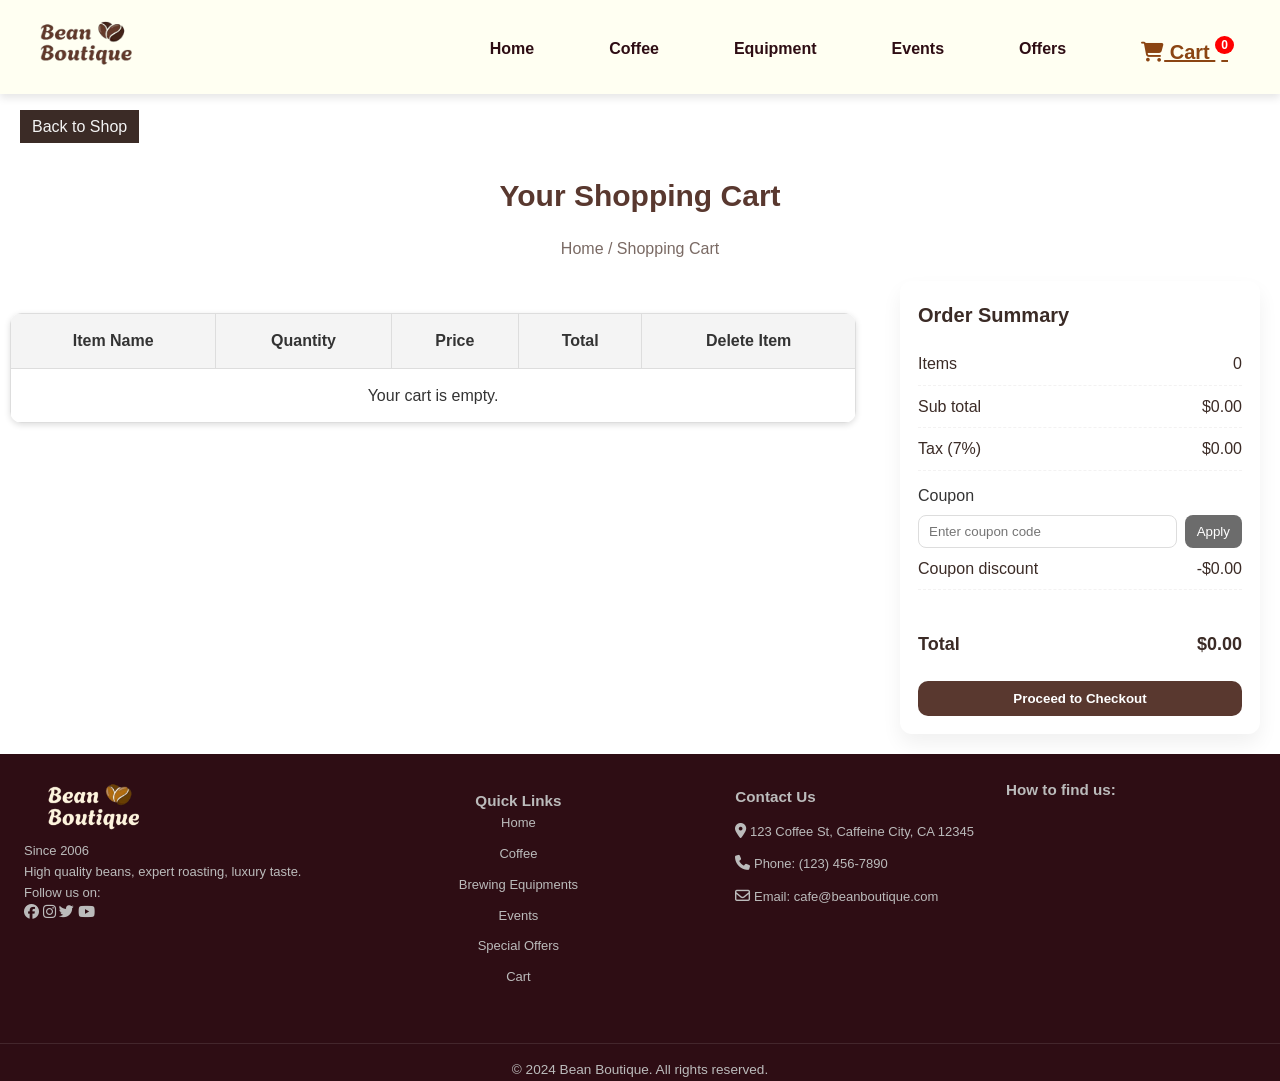
<file: cart.html>
<!DOCTYPE html>
<html lang="en">
<head>
  <meta charset="UTF-8">
  <meta name="viewport" content="width=device-width, initial-scale=1.0">
  <title>Bean Boutique</title>
  <link rel="shortcut icon" href="coffee_bean.png" type="image/x-icon">
  <link rel="stylesheet" href="cart.css">
  <link rel="stylesheet" href="style.css">
  <link rel="stylesheet" href="https://cdnjs.cloudflare.com/ajax/libs/font-awesome/6.4.0/css/all.min.css">
</head>
<body>

  <!-- Header + Navigation -->
  <header class="navbar">

    <!-- Logo with link to Home -->
    <a href="index.html">
      <img src="logo.png" alt="Bean Boutique Logo" class="logo">
    </a>

    <!-- HAMBURGER BUTTON (paste inside .navbar, after the logo) -->
    <button class="hamburger" aria-label="Toggle menu" aria-expanded="false" aria-controls="main-nav">
      <span class="bar"></span>
      <span class="bar"></span>
      <span class="bar"></span>
    </button>
    
    <nav id="main-nav">
      <ul>
        <li><a href="/index.html">Home</a></li>
        <li><a href="coffeeselection.html">Coffee</a></li>
        <li><a href="equipment.html">Equipment</a></li>
        <li><a href="event.html">Events</a></li>
        <li><a href="offer.html">Offers</a></li>
        <li><a href="cart.html" class="active"><i class="fa fa-shopping-cart"></i> Cart <span id="cart-count">0</span></a></li>
      </ul>
    </nav>

  </header>

  <main>
    <div class="back_to_shop">
      <a href="coffeeselection.html">Back to Shop</a>
    </div>

    <!-- Shopping Cart -->
    <h2 class="main_title">Your Shopping Cart</h2>
    <p class="main_p">Home / Shopping Cart</p>

    <section>
      <table id="cart_table">
        <thead>
          <tr>
            <th>Item Name</th>
            <th>Quantity</th>
            <th>Price</th>
            <th>Total</th>
            <th>Delete Item</th>
          </tr>
        </thead>

        <tbody id="cart_body">
          <!-- Cart items will be dynamically inserted here -->
        </tbody>
    </table>

    <!-- Order Summary Card (put inside the existing #cart_summary div) -->
    <div class="order-summary-card">
      <h3>Order Summary</h3>

      <div class="summary-row items-row">
        <span>Items</span>
        <span id="summary_items">0</span>
      </div>

      <div class="summary-row">
        <span>Sub total</span>
        <span id="summary_subtotal">$0.00</span>
      </div>

      <div class="summary-row">
        <span>Tax (<span id="tax_rate_display">7%</span>)</span>
        <span id="summary_tax">$0.00</span>
      </div>

      <div class="coupon-area">
        <label for="coupon_input">Coupon</label>
        <div class="coupon-row">
            
          <input type="text" id="coupon_input" placeholder="Enter coupon code" />
          <button type="button" id="apply_coupon_btn">Apply</button>
        </div>

        <div class="summary-row">
          <span>Coupon discount</span>
          <span id="summary_coupon">-$0.00</span>
        </div>

          <div class="coupon-note" id="coupon_message" aria-live="polite"></div>
      </div>

      <div class="summary-row total-row">
        <strong>Total</strong>
        <strong id="summary_total">$0.00</strong>
      </div>

      <button id="checkout_btn" class="checkout-btn">Proceed to Checkout</button>
    </div>
    </section>
  </main>

  <!-- Order Success Popup -->
  <div id="orderSuccessPopup" class="popup-overlay">
    <div class="popup-box">
      <i class="fa-solid fa-circle-check"></i>
      <h3>Your Order is Successfully Placed!</h3>

      <h3>Please, rate your shopping experience.</h3>

      <!-- Emoji Rating -->
      <div class="feedback-container">
        <div class="emoji-container">
          <i class="far fa-angry fa-3x"></i>
          <i class="far fa-frown fa-3x"></i>
          <i class="far fa-meh fa-3x"></i>
          <i class="far fa-smile fa-3x"></i>
          <i class="far fa-laugh fa-3x"></i>
        </div>
        <div class="rating-container">
          <i class="fas fa-star fa-2x active"></i>
          <i class="fas fa-star fa-2x"></i>
          <i class="fas fa-star fa-2x"></i>
          <i class="fas fa-star fa-2x"></i>
          <i class="fas fa-star fa-2x"></i>
        </div>
      </div>

      <button id="closePopupBtn">Submit</button>
    </div>
  </div>

  <!-- Footer -->
  <footer>
    <div class="footer_container">
      <div>
        <a href="index.html">
          <img src="logo1.png" alt="Bean Boutique Logo" class="logo">
        </a>
        <p>Since 2006</p>
        <p>High quality beans, expert roasting, luxury taste.</p>
        <p>Follow us on:</p>
        <i class="fa-brands fa-facebook"></i>
        <i class="fa-brands fa-instagram"></i>
        <i class="fa-brands fa-twitter"></i>
        <i class="fa-brands fa-youtube"></i>
      </div>

      <!-- Quick Links -->
      <div class="footer_links">
        <h3>Quick Links</h3>
        <ul>
          <li><a href="index.html">Home</a></li>
          <li><a href="coffeeselection.html">Coffee</a></li>
          <li><a href="equipment.html">Brewing Equipments</a></li>
          <li><a href="event.html">Events</a></li>
          <li><a href="offer.html">Special Offers</a></li>
          <li><a href="cart.html">Cart</a></li>
        </ul>
      </div>

      <div class="icon">
        <h3>Contact Us</h3>
        <p><i class="fa-solid fa-location-dot"></i> 123 Coffee St, Caffeine City, CA 12345<br></p>
        <p><i class="fa-solid fa-phone"></i> Phone: (123) 456-7890</p>
        <p><i class="fa-regular fa-envelope"></i> Email: cafe@beanboutique.com</p>
      </div>

      <div>
        <h3>How to find us:</h3>
        <p>
          <iframe src="https://www.google.com/maps/embed?pb=!1m18!1m12!1m3!1d3714.388989242893!2d77.21894832088265!3d28.633699314132947!2m3!1f0!2f0!3f0!3m2!1i1024!2i768!4f13.1!3m3!1m2!1s0x390cfdf5978f867d%3A0x33516f1667b6c62e!2sBean%20Boutique!5e0!3m2!1sen!2smm!4v1759051146571!5m2!1sen!2smm"
          allowfullscreen="" loading="lazy" referrerpolicy="no-referrer-when-downgrade"></iframe>
        </p>
      </div>
    </div>

    <div class="copyright">
      <p>&copy; 2024 Bean Boutique. All rights reserved.</p>
    </div>
  </footer>

  <!-- Toast Notification -->
  <div id="toast" class="toast"></div>

  <script src="cart.js"></script>
  <script src="script.js"></script>
</body>
</html>
</file>
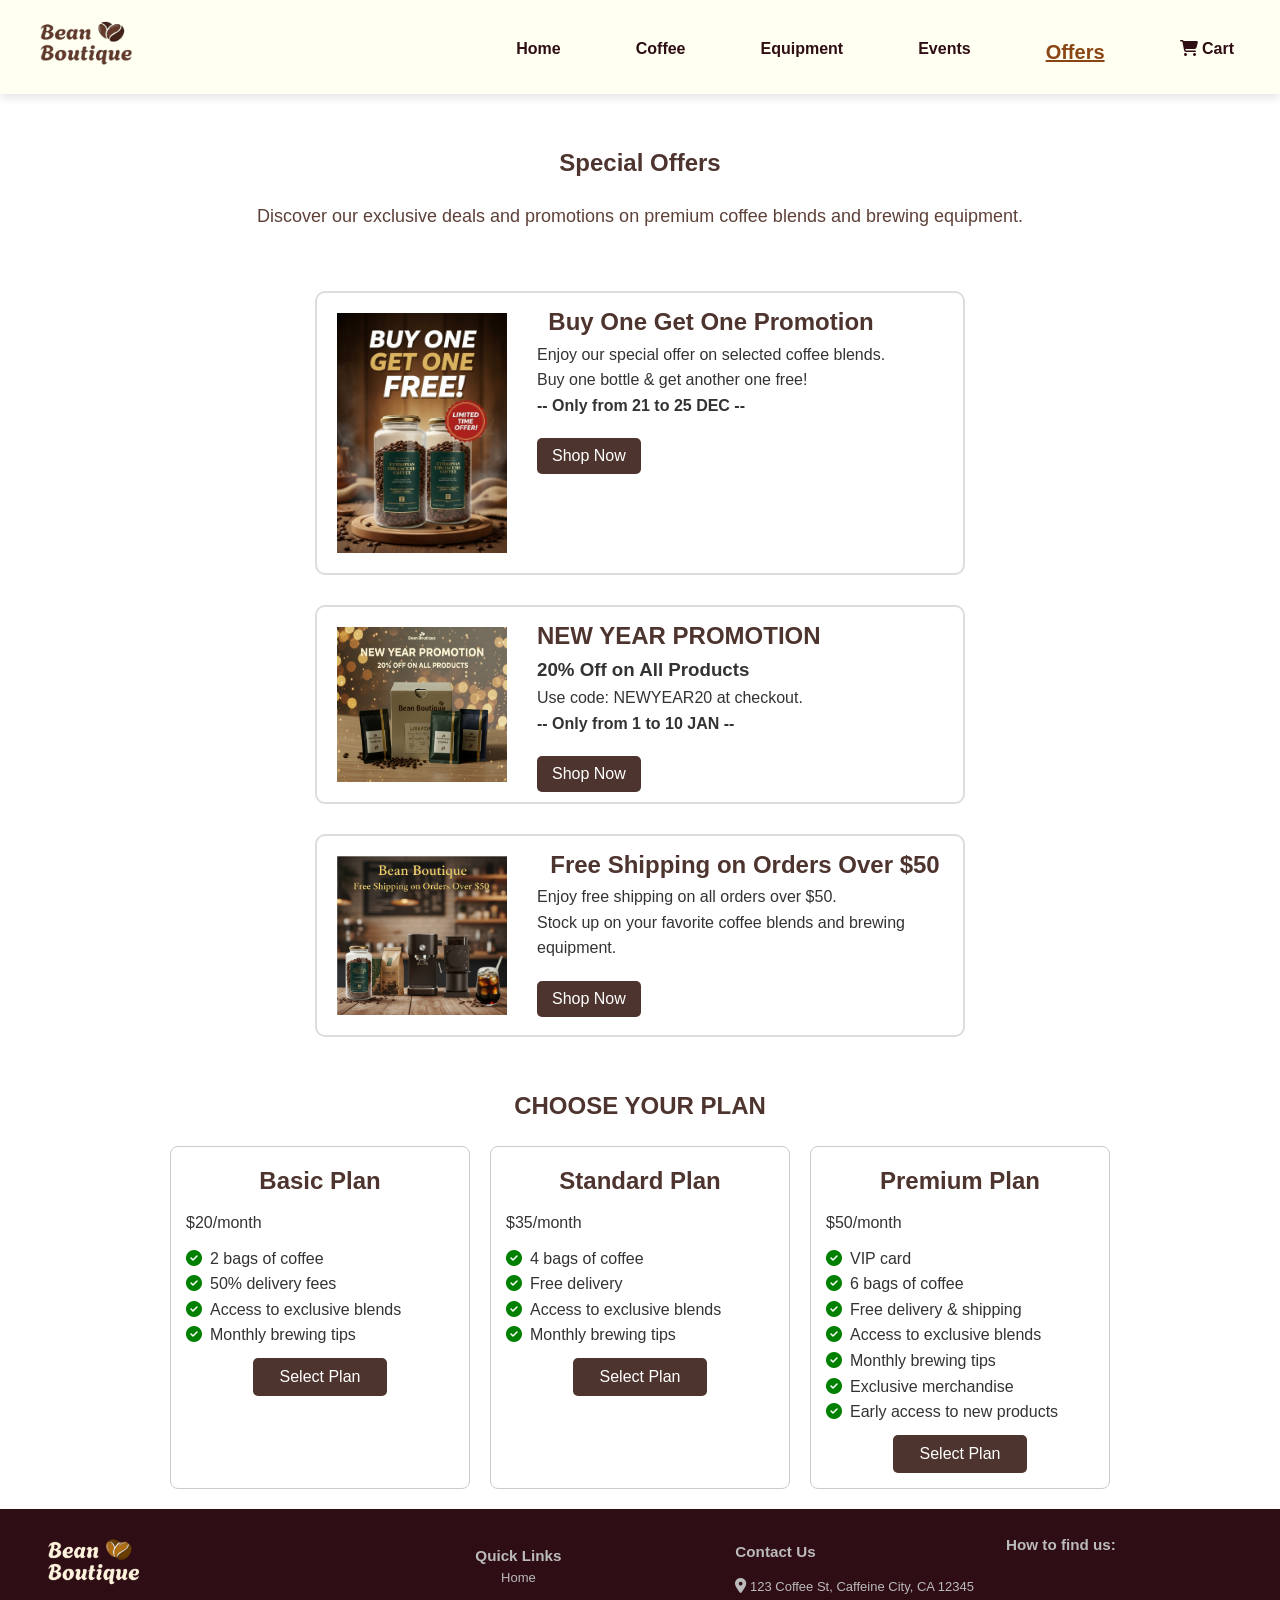
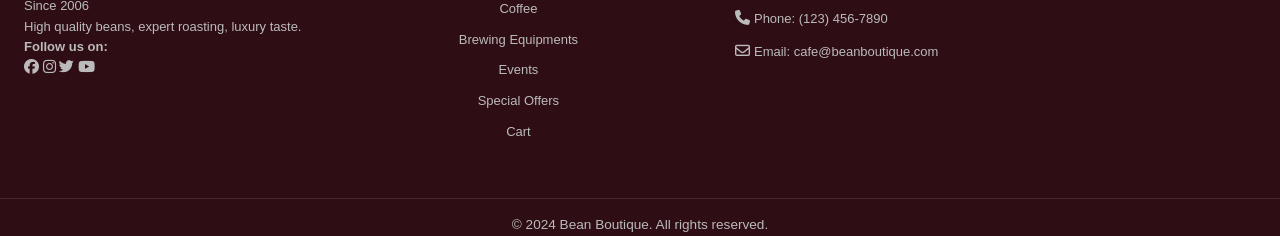
<file: offer.html>
<!DOCTYPE html>
<html lang="en">
<head>
    <meta charset="UTF-8">
    <meta name="viewport" content="width=device-width, initial-scale=1.0">
    <title>Bean Boutique</title>
    <link rel="shortcut icon" href="coffee_bean.png" type="image/x-icon">
    <link rel="stylesheet" href="offer.css">
    <link rel="stylesheet" href="style.css">
    <link rel="stylesheet" href="https://cdnjs.cloudflare.com/ajax/libs/font-awesome/6.4.0/css/all.min.css">
</head>

<body>
  <!-- Header + Navigation -->
  <header class="navbar">
      
      <!-- Logo with link to Home -->
      <a href="index.html">
        <img src="logo.png" alt="Bean Boutique Logo" class="logo">
      </a>

      <!-- HAMBURGER BUTTON (paste inside .navbar, after the logo) -->
      <button class="hamburger" aria-label="Toggle menu" aria-expanded="false" aria-controls="main-nav">
        <span class="bar"></span>
        <span class="bar"></span>
        <span class="bar"></span>
      </button>
      
      <!-- Navigation Menu -->
      <nav id="main-nav">
        <ul>
          <li><a href="index.html">Home</a></li>
          <li><a href="coffeeselection.html">Coffee</a></li>
          <li><a href="equipment.html">Equipment</a></li>
          <li><a href="event.html">Events</a></li>
          <li><a href="#" class="active">Offers</a></li>
          <li><a href="cart.html"><i class="fa fa-shopping-cart"></i> Cart </a></li>
        </ul>
      </nav>
  </header>

  <main>
    <section>
      <h1 class="main_header">Special Offers</h1>
      <p class="main_para">
        Discover our exclusive deals and promotions on premium coffee blends and brewing equipment.
      </p>

      <div class="offer_container">

        <!-- Offer Card 1 -->
        <div class="offer_card">
          <img src="promotion1.png" alt="promotion image">

          <div class="offer_details">
            <h2>Buy One Get One Promotion</h2>
            <p>Enjoy our special offer on selected coffee blends.</p>
            <p>Buy one bottle & get another one free!</p>
            <p><b>-- Only from 21 to 25 DEC --</b></p>

            <div class="shop_now">
              <a href="coffeeselection.html">Shop Now</a>
            </div>
          </div>
        </div>

        <!-- Offer Card 2 -->
        <div class="offer_card">
          <img src="promotion3.png" alt="promotion image">

          <div class="offer_details">
            <h2>NEW YEAR PROMOTION</h2>
            <h3>20% Off on All Products</h3>
            <p>Use code: NEWYEAR20 at checkout.</p>
            <p><b>-- Only from 1 to 10 JAN --</b></p>

            <div class="shop_now">
              <a href="coffeeselection.html">Shop Now</a>
            </div>
          </div>
        </div>

        <!-- Offer Card 3 -->
        <div class="offer_card">
          <img src="promotion2.png" alt="promotion image">

          <div class="offer_details">
            <h2>Free Shipping on Orders Over $50</h2>
            <p>Enjoy free shipping on all orders over $50.</p>
            <p>Stock up on your favorite coffee blends and brewing equipment.</p>

            <div class="shop_now">
              <a href="coffeeselection.html">Shop Now</a>
            </div>
          </div>
        </div>
      </div>
    </section>

    <section>
      <!-- Subscription Plan -->
      <h2>CHOOSE YOUR PLAN</h2>
      <!-- Plan 1 : Basic-->
      <div class="plan_container">
        <div class="plan_card">
          <h2>Basic Plan</h2>
          <p>$20/month</p>
          <ul>
            <li><i class="fa-solid fa-circle-check"></i>2 bags of coffee</li>
            <li><i class="fa-solid fa-circle-check"></i>50% delivery fees</li>
            <li><i class="fa-solid fa-circle-check"></i>Access to exclusive blends</li>
            <li><i class="fa-solid fa-circle-check"></i>Monthly brewing tips</li>


          </ul>
          <button class="select_plan">Select Plan</button>
        </div>

        <!-- Plan 2 : Standard-->
        <div class="plan_card">
          <h2>Standard Plan</h2>
          <p>$35/month</p>
          <ul>
            <li><i class="fa-solid fa-circle-check"></i>4 bags of coffee</li>
            <li><i class="fa-solid fa-circle-check"></i>Free delivery</li>
            <li><i class="fa-solid fa-circle-check"></i>Access to exclusive blends</li>
            <li><i class="fa-solid fa-circle-check"></i>Monthly brewing tips</li>

          </ul>
          <button class="select_plan">Select Plan</button>
        </div>

        <!-- Plan 3 : Premium-->
        <div class="plan_card">
          <h2>Premium Plan</h2>
          <p>$50/month</p>
          
          <ul>
            <li><i class="fa-solid fa-circle-check"></i>VIP card</li>
            <li><i class="fa-solid fa-circle-check"></i>6 bags of coffee</li>
            <li><i class="fa-solid fa-circle-check"></i>Free delivery & shipping</li>
            <li><i class="fa-solid fa-circle-check"></i>Access to exclusive blends</li>
            <li><i class="fa-solid fa-circle-check"></i>Monthly brewing tips</li>
            <li><i class="fa-solid fa-circle-check"></i>Exclusive merchandise</li>
            <li><i class="fa-solid fa-circle-check"></i>Early access to new products</li>
            
          </ul>
          <button class="select_plan">Select Plan</button>
        </div>
      </div>
    </section>
  </main>

  <!-- Footer -->
  <footer>

    <div class="footer_container">
      <div>
        <a href="/index.html">
          <img src="logo1.png" alt="Bean Boutique Logo" class="logo">
        </a>
        <p>Since 2006</p>
        <p>High quality beans, expert roasting, luxury taste.</p>
        <p><b>Follow us on:</b></p>
        <i class="fa-brands fa-facebook"></i>
        <i class="fa-brands fa-instagram"></i>
        <i class="fa-brands fa-twitter"></i>
        <i class="fa-brands fa-youtube"></i>
      </div>

      <!-- Quick Links -->
      <div class="footer_links">
        <h3>Quick Links</h3>
        <ul>
          <li><a href="index.html">Home</a></li>
          <li><a href="coffeeselection.html">Coffee</a></li>
          <li><a href="equipment.html">Brewing Equipments</a></li>
          <li><a href="event.html">Events</a></li>
          <li><a href="offer.html">Special Offers</a></li>
          <li><a href="cart.html">Cart</a></li>
        </ul>
      </div>

      <div class="icon">
        <h3>Contact Us</h3>
        <p><i class="fa-solid fa-location-dot"></i> 123 Coffee St, Caffeine City, CA 12345<br></p>
        <p><i class="fa-solid fa-phone"></i> Phone: (123) 456-7890</p>
        <p><i class="fa-regular fa-envelope"></i> Email: cafe@beanboutique.com</p>
      </div>

      <div>
        <!-- Google Map -->
        <h3>How to find us:</h3>
        <p>
          <iframe src="https://www.google.com/maps/embed?pb=!1m18!1m12!1m3!1d3714.388989242893!2d77.21894832088265!3d28.633699314132947!2m3!1f0!2f0!3f0!3m2!1i1024!2i768!4f13.1!3m3!1m2!1s0x390cfdf5978f867d%3A0x33516f1667b6c62e!2sBean%20Boutique!5e0!3m2!1sen!2smm!4v1759051146571!5m2!1sen!2smm"
          allowfullscreen="" loading="lazy" referrerpolicy="no-referrer-when-downgrade"></iframe>
        </p>
      </div>
    </div>

    <div class="copyright">
      <p>&copy; 2024 Bean Boutique. All rights reserved.</p>
    </div>
  </footer>

  <script src="script.js"></script>
</body>
</html>
</file>
<file: cart.css>
/* Reset */
* {
  margin: 0;
  padding: 0;
  box-sizing: border-box;
  font-family: Arial, sans-serif;
}

/* Styling for all heading 2 used in cart*/
h2{
  color: #59382f;
  text-align: center;
  margin: 32px 0 16px 0;
  font-size: 30px;
}

.main_title{
  color: #59382f;
}

/* Styling for paragraph */
.main_p{
  color: #7a6a64;
  text-align: center;
  margin-bottom: 20px;
  font-size: 16px;
}

/* Styling for back to shop container */
.back_to_shop {
  margin: 20px;
  text-align: left;
  font-size: 16px;
}

/* styling for back to shop link */
.back_to_shop a{
  background-color: #3b2b26;
  padding: 8px 12px;
  color: #f4f4f4;
  text-decoration: none;
}

/* back to shop link hover style */
.back_to_shop a:hover {
  background-color: #59382f;
  transition: 0.3s;
}

/* styling for cart table to visible items*/
#cart_table{
  width: 70%;
  margin: 32px auto;
  border-collapse: collapse;
  box-shadow: 0 2px 6px #ddd;
  background-color: #fff;
  border-radius: 12px;
  overflow: hidden;
  margin-left: 10px;
}

#cart_table th, #cart_table td{
  padding: 14px;
  border: 1px solid #ddd;
  text-align: center;
}

#cart_table th{
  background-color: #f4f4f4;
}


/* Order Summary card styles */
.order-summary-card {
  border-radius: 12px;
  box-shadow: 0 10px 20px rgba(0,0,0,0.06);
  padding: 18px;
  max-width: 360px;
  width: 100%;
  margin-right: 20px;
  margin-left: 24px;
  margin-bottom: 20px;
  box-sizing: border-box;
  font-family: 'Segoe UI', Roboto, Arial, sans-serif;
}

.order-summary-card h3 {
  margin: 0 0 12px 0;
  font-size: 20px;
  color: #3b2b26;
}

.summary-row {
  display:flex;
  justify-content: space-between;
  align-items: center;
  padding: 8px 0;
  border-bottom: 1px dashed rgba(59,43,38,0.06);
  color: #3b2b26;
}

.summary-row.items-row {
  font-weight: 500;
}

.summary-row.total-row {
  border-bottom: none;
  margin-top: 6px;
  font-size: 18px;
}

/* ---- Styling for coupon code filling area ---- */
.coupon-area { margin-top: 12px; }

.coupon-row {
  display:flex;
  gap:8px;
  margin-top: 6px;
}

.coupon-row input[type="text"]{
  flex:1;
  padding:8px 10px;
  border-radius:8px;
  border:1px solid #ddd;
  outline:none;
}

.coupon-row input[type="text"]:focus{
  border-color:#b58a78;
  box-shadow:0 0 0 3px rgba(181,138,120,0.06);
}

.coupon-row button#apply_coupon_btn{
  padding:8px 12px;
  background:#6c6c6c;
  color:white;
  border:none;
  border-radius:8px;
  cursor:pointer;
}

.coupon-row button#apply_coupon_btn:hover{ opacity:0.95; }

.coupon-note{
  margin-top:8px;
  font-size:13px;
  color:#7a6a64;
  min-height:18px;
}

/* Checkout button */
.checkout-btn{
  margin-top:14px;
  width:100%;
  padding:10px 12px;
  background:#59382f;
  color:white;
  border:none;
  border-radius:10px;
  cursor:pointer;
  font-weight:600;
}

.checkout-btn:hover { opacity:0.95; }

/* Layout: put cart table and order-summary side-by-side on wide screens */
main section {
  display:flex;
  gap:20px;
  align-items:flex-start;
}

/* Make responsive: stack on small screens */
@media (max-width: 880px) {
  main section { flex-direction: column; }
  .order-summary-card { margin-left: 0; max-width: 100%; }
}


/* Toast Notification */
.toast {
  position: fixed;
  top: 20px;
  right: -300px; /* off-screen */
  background: #59382f;
  color: #fff;
  padding: 12px 20px;
  border-radius: 6px;
  font-size: 14px;
  box-shadow: 0 4px 10px rgba(0,0,0,0.2);
  opacity: 0;
  transition: all 0.5s ease;
  z-index: 9999;
}

.toast.show {
  right: 20px;  /* slide into view */
  opacity: 1;
}

/* Overlay */
.popup-overlay {
  position: fixed;
  top: 0; left: 0; right: 0; bottom: 0;
  background: rgba(0,0,0,0.5);
  display: none; /* hidden */
  justify-content: center;
  align-items: center;
  z-index: 9999;
}

/* Popup box */
.popup-box {
  background: white;
  padding: 10px 10px;
  border-radius: 12px;
  text-align: center;
  max-width: 700px;
  width: 50%;
  box-shadow: 0 4px 12px rgba(0,0,0,0.3);
  animation: popupIn 0.3s ease;
}

@keyframes popupIn {
  from { transform: scale(0.8); opacity: 0; }
  to { transform: scale(1); opacity: 1; }
}

.fa-solid .fa-circle-check {
  font-size: 50px;
  color: green;
  margin-bottom: 10px;
}

.popup-box h3 {
  color: #333;
  margin-bottom: 20px;
}

/* Close button */
#closePopupBtn {
  margin-top: 15px;
  padding: 8px 16px;
  background: green;
  color: white;
  border: none;
  border-radius: 6px;
  cursor: pointer;
}

/* Emoji rating styles */
.feedback-container {
  background-color: #fff;
  width: 100%;
  height: 150px;
  border-radius: 10px;
  position: relative;
}

/* Styling for emojis: smile, angry, laugh.... */
.emoji-container {
  position: absolute;
  left: 50%;
  transform: translateX(-50%);
  top: 20%;
  width: 50px;
  height: 50px;
  border-radius: 50%;
  display: flex;
  overflow: hidden;
}

.far {
  margin: 1px;
  transform: translateX(0);
  transition: transform 0.2s;
}

/* Styling for rating (star) */
.rating-container {
  position: absolute;
  left: 50%;
  transform: translateX(-50%);
  bottom: 20%;
}

/* Star icons styles */
.fa-star {
  color: lightgray;
  cursor: pointer;
}

.fa-star.active {
  color: gold;
}
</file>
<file: style.css>
/* Reset */
* {
  margin: 0;
  padding: 0;
  box-sizing: border-box;
  font-family: Arial, sans-serif;
}

.logo{
  width: 100px;
}

body {
  color: #333;
  line-height: 1.6;
}

/* Header */
.navbar {
  position: sticky;
  top: 0;
  z-index: 999;
  display: flex;
  color: #3B2F2F;    
  background-color: rgb(255, 255, 242);
  padding: 1rem;
  box-shadow: 0 4px 8px rgba(0, 0, 0, 0.1);
  align-items: center;
  justify-content: space-between;
}

/* styling for logo */
.logo {
  width: 100px;
  margin-left: 20px;
}

.navbar .logo{
  height: 50px;
}

/* Navigation */
nav ul{
  display: flex;
  flex-wrap: wrap;
  justify-content: center;
  list-style: none;
  margin-top: 10px;
  gap: 15px;
}

/* Space between page: Home, Coffee, etc. */
nav ul li {
  margin: 0 15px;
}

/* Style nav links */
nav ul li a {
  display: inline-block;
  padding: 10px 15px;
  text-decoration: none;
  color: #2E0D14;
  font-size: 16px;
  font-weight: 600;
  transition: transform 0.3s ease, color 0.3s ease;
}

/* Hover effect */
nav ul li a:hover {
  transform: scale(1.3);
  color: #8B4513;
}

/* Styling for active page */
.active {
  color: #8B4513;
  font-size: 20px;
  text-decoration: underline;
}


/* Cart count badge */
#cart-count {
  position: relative;
  top: -10px;
  background: red;
  color: white;
  font-size: 12px;
  font-weight: bold;
  padding: 2px 6px;
  border-radius: 50%;
  line-height: 1;
  min-width: 18px;
  text-align: center;
  box-sizing: border-box;
}

/* Pulse animation */
@keyframes pulse {
  0%   { transform: scale(1); }
  50%  { transform: scale(1.3); }
  100% { transform: scale(1); }
}

#cart-count.pulse {
  animation: pulse 0.4s ease;
}



/* Footer */
footer{
  background: #2E0D14;
}

.footer_container {
  font-size: 13px;
  display: flex;
  color: #bbb;
  gap: 2rem;
  padding: 1.5rem;
  justify-content: space-around;
  flex-wrap: wrap;
}

footer ul {
  list-style: none;
  padding: 0;
}

footer ul li a {
  color: #bbb;
  text-decoration: none;
  font-size: 13px;
  margin-bottom: 10px;
  display: block;
}

.footer_logo {
  float: left;
  margin: auto;
  background-color: #fff;
  border-radius: 10px;
}

.footer_links {
  margin: auto;
  text-align: left;
  text-align: center;
}

.footer_links a:hover{
  text-decoration: underline;
}

.icon{
  line-height: 2.5;
}

footer i{
  font-size: 15px;
}


.copyright {
  border-top: 1px solid rgba(255,255,255,0.1);
  text-align: center;
  margin-top: 10px;
  padding-top: 15px;
  font-size: 0.85rem;
  color: #bbb;
}

iframe{
  width: 250px;
  height: 200px;
  border: 0;
}

/* Responsive */
@media (max-width: 768px) {
  nav ul{
    flex-direction: column;
    gap: 0.5rem;
  }

  .pop-content {
    width: 90%;
  }
}

/* ---------- Hamburger button ---------- */
.hamburger {
  display: none;
  background: transparent;
  border: none;
  cursor: pointer;
  padding: 0.4rem;
  margin-right: 20px;
  width: 44px;
  height: 44px;
  align-items: center;
  justify-content: center;
  position: relative;
}

.hamburger:focus {
  outline: 3px solid rgba(139,69,19,0.25);
  outline-offset: 2px;
  border-radius: 6px;
}

/* absolute-positioned bars for X */
.hamburger .bar {
  position: absolute;
  left: 50%;
  width: 22px;
  height: 2.5px;
  background: #2E0D14;
  border-radius: 2px;
  transform-origin: center;
  transition: transform 0.25s ease, opacity 0.2s ease, top 0.25s ease;
  transform: translateX(-50%) translateY(0); /* centered horizontally */
}

/* style to show nav bar as one bar */
.hamburger .bar:nth-child(2) { top: 21px; }

/* X transform when open */
.hamburger.open .bar:nth-child(1) {
  top: 21px; /* move to center */
  transform: translateX(-50%) translateY(-50%) rotate(45deg);
}

.hamburger.open .bar:nth-child(2) {
  opacity: 0;
  transform: translateX(-50%) scale(0.6);
}

.hamburger.open .bar:nth-child(3) {
  top: 21px;
  transform: translateX(-50%) translateY(-50%) rotate(-45deg);
}

/* Default nav style*/
#main-nav {
  transition: max-height 0.35s ease, opacity 0.35s ease;
}

/* ---------- Mobile behaviour ---------- */
@media (max-width: 768px) {

  /* show the hamburger on small screens */
  .hamburger {
    display: flex;
  }

  /* hide default horizontal nav — convert into collapsible panel */
  #main-nav {
    position: absolute;
    left: 0;
    right: 0;
    top: 100%;
    background: rgb(255, 255, 242);
    box-shadow: 0 6px 12px rgba(0,0,0,0.12);
    z-index: 998;
    overflow: hidden;
    max-height: 0;
    opacity: 0;
    pointer-events: none;
  }

  /* open state */
  #main-nav.open {
    max-height: 500px; /* adjust to fit your number of menu items */
    opacity: 1;
    pointer-events: auto;
  }

  /* vertical full-width list-looking nav */
  #main-nav ul {
    flex-direction: column;
    gap: 0;
    padding: 0.5rem 0;
  }

  #main-nav ul li {
    margin: 0;
  }

  #main-nav ul li a {
    display: block;
    padding: 12px 18px;
    text-align: center;
    border-top: 1px solid rgba(0,0,0,0.03);
  }

  /* keep cart badge readable on mobile */
  #cart-count {
    position: relative;
    top: 0;
    margin-left: 6px;
  }
}
</file>
<file: offer.css>
/* Reset */
* {
  margin: 0;
  padding: 0;
  box-sizing: border-box;
  font-family: Arial, sans-serif;
}

/* Headings */
h2 {
  color: #4e342e;
  text-align: center;
}

/* styling for main header of the page */
.main_header {
  text-align: center;
  margin: 50px 30px 20px 30px;
  color: #4e342e;
  animation: float 3s ease-in-out infinite;
}

@keyframes float {
  0% { transform: translateY(0px); }
  50% { transform: translateY(10px); }
  100% { transform: translateY(0px); }
}

/* styling for Main paragraph */
.main_para {
  text-align: center;
  margin-bottom: 40px;
  color: #5D4037;
  font-size: 18px;
}

/* styling container for the offer sections*/
.offer_container {
  justify-content: space-around;
  flex-wrap: wrap;
  padding: 20px;
}

/* Individual offer card */
.offer_card {
  display: flex;
  border: 2px solid #ddd;
  border-radius: 10px;
  padding: 10px;
  width: 650px;
  height: auto;
  gap: 20px;
  margin: auto;
  margin-bottom: 30px;
  transition: transform 0.3s, box-shadow 0.3s;
}

/* image styling */
.offer_card img {
  width: 170px;
  margin: 10px 10px 10px 10px;
}

.offer_card:hover {
  transform: translateY(-5px);
  box-shadow: 0 4px 10px rgba(0,0,0,0.2);
}

/* Styling for subscription plan container*/
.plan_container {
  display: flex;
  flex-wrap: wrap;
  gap: 20px;
  margin-top: 20px;
  justify-content: center;
}

/* stylling for each card */
.plan_card {
  border: 1px solid #ccc;
  border-radius: 8px;
  padding: 15px;
  width: 300px;
  background-color: #fff;
  transition: transform 0.3s, box-shadow 0.3s;
  margin-bottom: 20px;
  cursor: pointer;
}

/* styling for card's heading2 */
.plan_card h2 {
  text-align: center;
  margin-bottom: 10px;
  color: #4e342e;
}

/* card hover style */
.plan_card:hover {
  transform: translateY(-5px);
  box-shadow: 0 4px 10px rgba(0,0,0,0.1);
}

.plan_card ul {
  list-style: none;
  padding: 0;
  margin: 10px 0;
}

/* styling tick icons on the subscription plan */
.plan_card i {
  color: green;
  margin-right: 8px;
}

/* styling for select plan */
.select_plan {
  display: block;
  width: 50%;
  padding: 10px;
  background-color: #4e342e;
  color: white;
  border: none;
  border-radius: 5px;
  cursor: pointer;
  font-size: 16px;
  margin: auto;
}

/* Shop Now button */
.shop_now a {
  margin: auto;
  text-decoration: none;
  color: white;
  background-color: #4e342e;
  padding: 5px 15px;
  border-radius: 5px;
  display: inline-block;
  margin-top: 20px;
}

.shop_now a:hover {
  background-color: #785c53;
  transition: 0.3s;
}



/* ---------------- Responsive ---------------- */

/* Tablet */
@media (max-width: 768px) {
  .offer_container {
    flex-direction: column;
    align-items: center;
  }

  .offer_card {
    width: 80%;
    flex-direction: column;
    text-align: center;
  }

  .offer_card img {
    margin: auto;
    width: 120px;
  }

  .plan_card {
    width: 80%;
  }
}

/* Mobile */
@media (max-width: 480px) {
  .main_header {
    margin: 30px 15px 15px 15px;
    font-size: 24px;
  }

  .main_para {
    font-size: 16px;
    margin-bottom: 30px;
  }

  .offer_card {
    width: 90%;
    padding: 10px;
  }

  .offer_card img {
    margin: auto;
    width: 100px;
    margin-bottom: 15px;
  }

  .plan_card {
    width: 90%;
    padding: 10px;
  }

  .shop_now a {
    padding: 5px 10px;
    font-size: 14px;
  }
}
</file>
